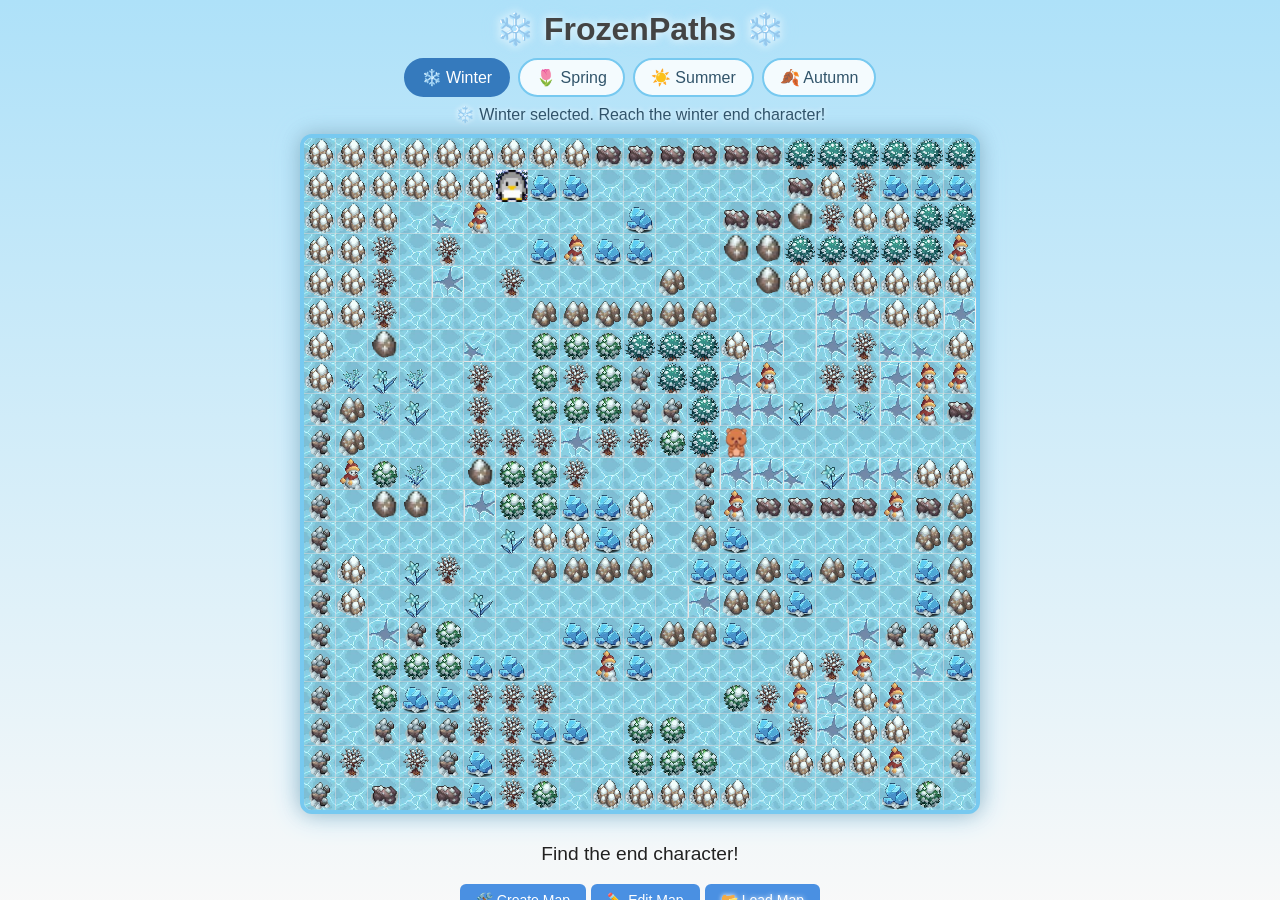
<file: index.html>
<!DOCTYPE html>
<html lang="en">

<head>
  <meta charset="UTF-8">
  <meta name="viewport" content="width=device-width, initial-scale=1.0">
  <title>❄️ FrozenPaths ❄️</title>

  <!-- Snowy background + glow effect -->
  <link rel="stylesheet" href="css/styles.css">
</head>

<body>
  <div id="overlay"></div>

  <h1 class="game-title">❄️ FrozenPaths ❄️</h1>

  <nav class="season-picker" aria-label="Choose a season">
    <button class="season-btn selected" type="button" data-season="winter" aria-pressed="true">❄️ Winter</button>
    <button class="season-btn" type="button" data-season="spring" aria-pressed="false">🌷 Spring</button>
    <button class="season-btn" type="button" data-season="summer" aria-pressed="false">☀️ Summer</button>
    <button class="season-btn" type="button" data-season="autumn" aria-pressed="false">🍂 Autumn</button>
  </nav>
  <p id="seasonStatus" role="status" aria-live="polite">Loading Winter...</p>

  <!-- Loading Screen -->
  <div id="loadingScreen">
    <div class="loader"></div>
    <p>Loading FrozenPaths...</p>
  </div>

  <!-- Canvas -->
  <canvas id="gameCanvas" width="800" height="480"></canvas>

  <!-- UI -->
  <div class="ui">
    <p id="message">Find the end character!</p>

    <!-- New Buttons -->
    <div class="menu">
      <button id="createMapBtn" class="file-btn">🛠️ Create Map</button>

      <button id="editMapBtn" class="file-btn">✏️ Edit Map</button>

      <label id="loadMapLabel" for="customMapInput" class="file-btn">📂 Load Map</label>
      <input type="file" id="customMapInput" accept=".txt" hidden />
    </div>
  </div>

  <!-- Main JS -->
  <script type="module" src="js/main.js"></script>
</body>

</html>
</file>
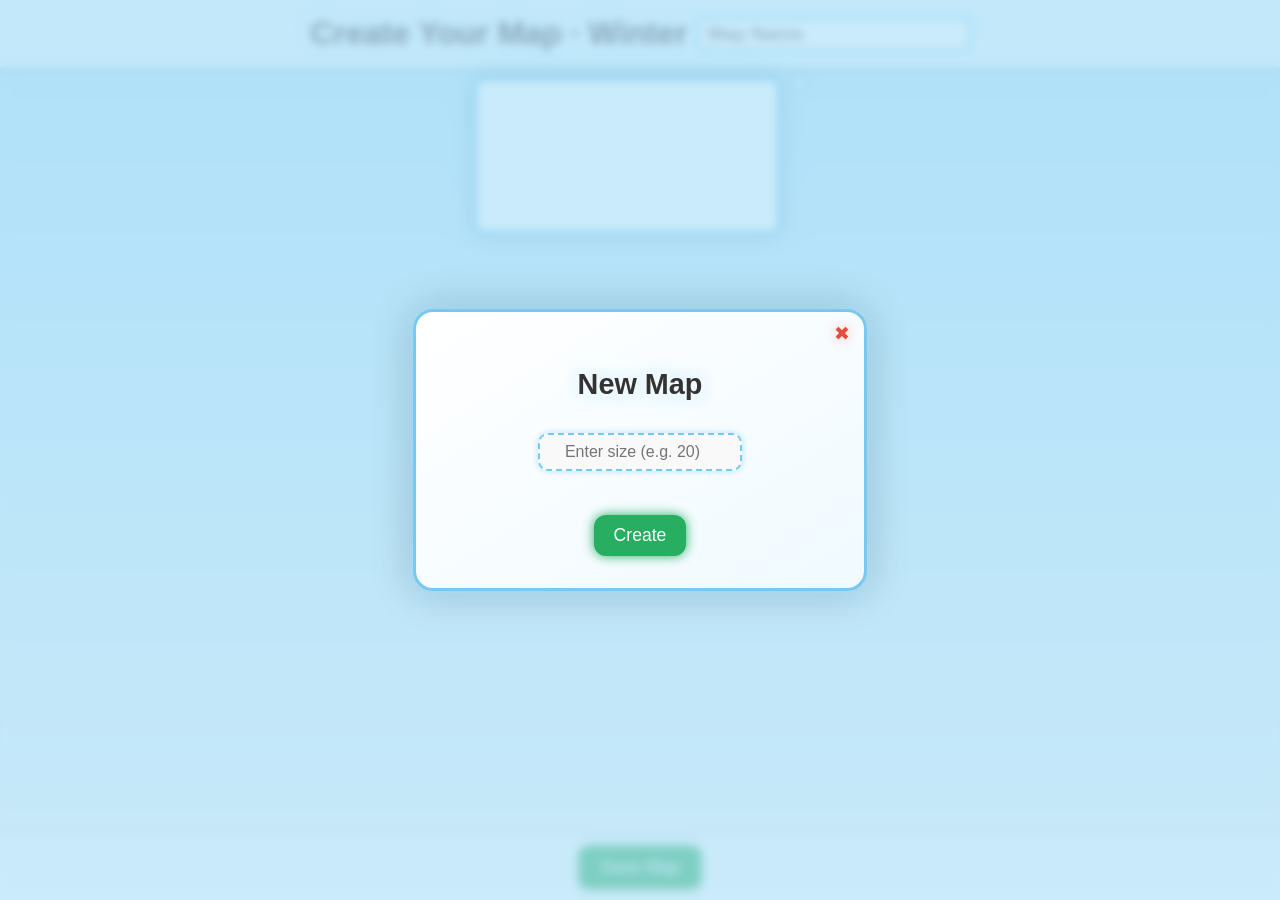
<file: map-creator.html>
<!DOCTYPE html>
<html lang="en">

<head>
  <meta charset="UTF-8">
  <title>Map Editor</title>
  <link rel="stylesheet" href="css/updateMap-styles.css">
</head>

<body>
  <header>
    <h1 class="editor-title">Create Your Map</h1>
    <input id="mapName" type="text" placeholder="Map Name" />
  </header>

  <main id="editorMain">
    <canvas id="editorCanvas"></canvas>
    <div id="tilePalette"></div>
  </main>

  <footer>
    <button id="saveMapBtn">Save Map</button>
  </footer>

  <!-- Map Size Modal -->
  <div id="mapSizeModal" class="modal">
    <div class="modalContent">
      <h2>New Map</h2>
      <div class="mapSizeBox">
        <input type="number" id="mapSizeInput" min="10" max="10000" placeholder="Enter size (e.g. 20)">
      </div>
      <button id="createMapBtn">Create</button>
    </div>
  </div>

  <script type="module" src="./js/create-map.js"></script>
</body>

</html>
</file>
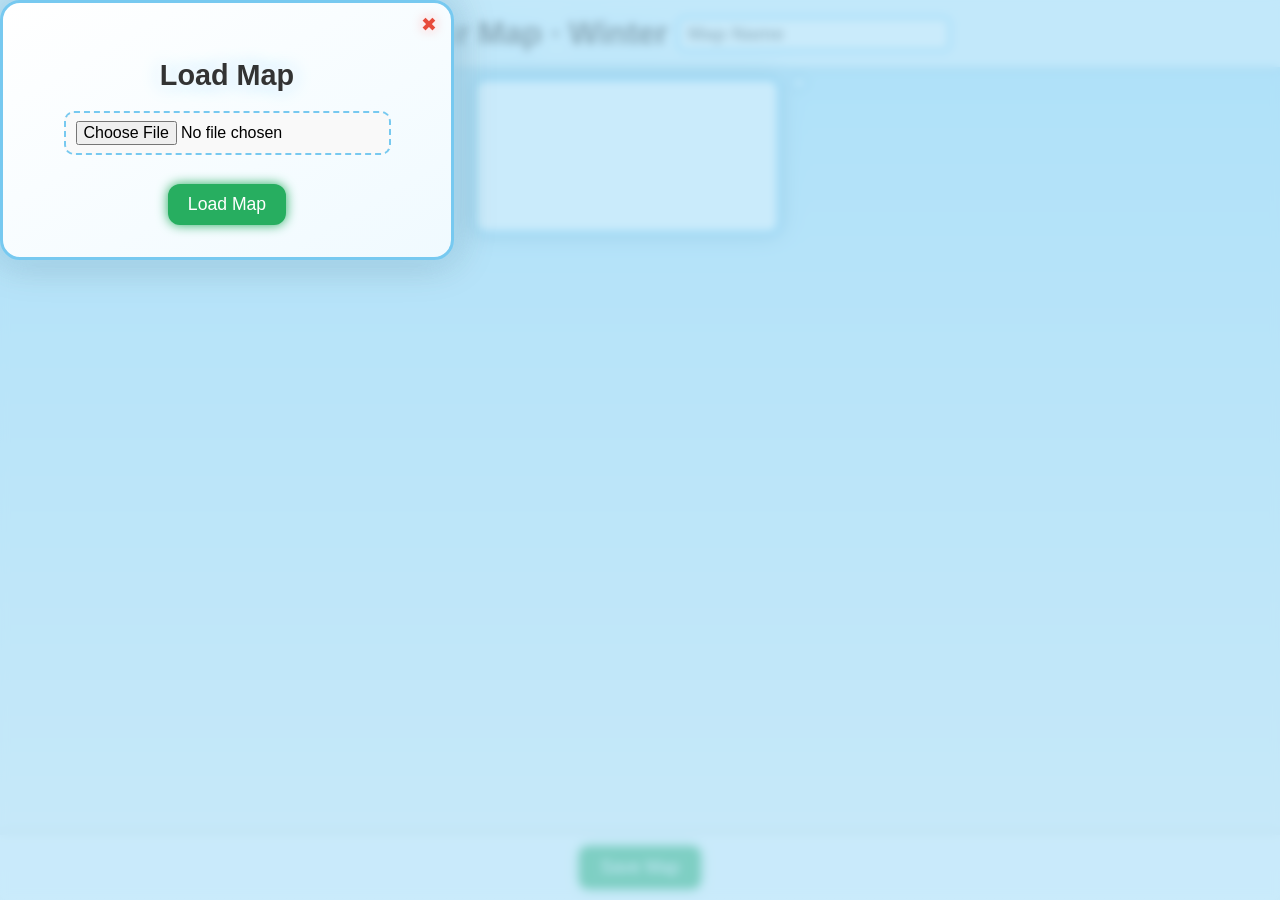
<file: map-editor.html>
<!DOCTYPE html>
<html lang="en">

<head>
    <meta charset="UTF-8">
    <title>Map Editor</title>
    <link rel="stylesheet" href="css/updateMap-styles.css">
</head>

<body>
    <header>
        <h1 class="editor-title">Edit Your Map</h1>
        <input id="mapName" type="text" placeholder="Map Name" />
    </header>

    <main id="editorMain">
        <canvas id="editorCanvas"></canvas>
        <div id="tilePalette"></div>
    </main>

    <footer>
        <button id="saveMapBtn">Save Map</button>
    </footer>

    <!-- Map Load Modal -->
    <div id="mapLoadModal" class="modal">
        <div class="modalContent">
            <h2>Load Map</h2>
            <input type="file" id="mapFileInput" accept=".txt" />
            <button id="loadMapBtn">Load Map</button>
        </div>
    </div>

    <script type="module" src="./js/edit-map.js"></script>
</body>

</html>
</file>
<file: css/styles.css>
body {
  margin: 0;
  padding: 0;
  font-family: 'Comic Sans MS', cursive, sans-serif;
  background: linear-gradient(to bottom, #aee1f9, #f9f9f9); /* snowy sky */
  display: flex;
  flex-direction: column;
  align-items: center;
  justify-content: center;
}

.file-btn {
  display: inline-block;
  padding: 8px 16px;
  background: #4a90e2;
  color: white;
  border-radius: 6px;
  cursor: pointer;
  font-size: 14px;
  border: none;
  outline: none;
  text-decoration: none;
}

.file-btn:hover {
  background: #357abd;
}

.file-btn:disabled,
.file-btn.disabled {
  opacity: 0.5;
  cursor: not-allowed;
  pointer-events: none;
}

.game-title {
  text-align: center;
  color: #444;
  text-shadow: 0 0 10px #fff, 0 0 20px #aee1f9;
  margin: 10px 0;
  font-size: 2rem;
}

.season-picker {
  display: flex;
  flex-wrap: wrap;
  justify-content: center;
  gap: 8px;
  margin: 0 12px 4px;
}

.season-btn {
  padding: 8px 16px;
  color: #31546a;
  background: rgba(255, 255, 255, 0.85);
  border: 2px solid #77c9f0;
  border-radius: 999px;
  font: inherit;
  cursor: pointer;
  transition: background 0.2s, color 0.2s, transform 0.2s;
}

.season-btn:hover {
  transform: translateY(-1px);
  background: #eaf8ff;
}

.season-btn.selected {
  color: white;
  background: #357abd;
  border-color: #357abd;
}

.season-btn:focus-visible,
.file-btn:focus-visible {
  outline: 3px solid #f1b544;
  outline-offset: 2px;
}

#seasonStatus {
  max-width: min(90vw, 800px);
  margin: 4px 12px 10px;
  color: #24465d;
  text-align: center;
  text-shadow: 0 0 5px white;
}

#gameCanvas {
  border: 4px solid #77c9f0;
  border-radius: 12px;
  box-shadow: 0 0 20px rgba(0,0,0,0.2), 0 0 30px #aee1f9;
  background: #fff;
}

.ui {
  margin-top: 10px;
  text-align: center;
  font-size: 1.2rem;
  color: #222;
  text-shadow: 0 0 5px #fff;
}

#overlay {
  position: absolute;
  top: 0;
  left: 0;
  width: 100%;
  height: 100%;
  pointer-events: none; /* allow clicks to go through */
}

#loadingScreen {
  position: fixed;
  inset: 0;
  background: rgba(0, 0, 30, 0.9);
  color: white;
  display: flex;
  flex-direction: column;
  justify-content: center;
  align-items: center;
  font-family: Arial, sans-serif;
  font-size: 1.2rem;
  z-index: 9999;
}

.loader {
  border: 6px solid rgba(255, 255, 255, 0.3);
  border-top: 6px solid #00eaff;
  border-radius: 50%;
  width: 50px;
  height: 50px;
  animation: spin 1s linear infinite;
  margin-bottom: 15px;
}

@keyframes spin {
  100% { transform: rotate(360deg); }
}
</file>
<file: css/updateMap-styles.css>
body {
  margin: 0;
  padding: 0;
  font-family: 'Comic Sans MS', cursive, sans-serif;
  background: linear-gradient(to bottom, #aee1f9, #f9f9f9);
  display: flex;
  flex-direction: column;
  height: 100vh;
  overflow: hidden;
}

header {
  display: flex;
  align-items: center;
  justify-content: center;
  padding: 15px;
  background: rgba(255, 255, 255, 0.7);
  box-shadow: 0 2px 10px rgba(0, 0, 0, 0.1);
}

.modal {
  display: none;
  position: fixed;
  inset: 0;
  z-index: 9999;
  background: rgba(174, 225, 249, 0.65);
  display: flex;
  align-items: center;
  justify-content: center;
  backdrop-filter: blur(4px);
}

.modalContent {
  background: linear-gradient(to bottom right, #ffffff, #f0faff);
  padding: 2rem 1.5rem;
  border-radius: 20px;
  border: 3px solid #77c9f0;
  box-shadow: 0 0 25px #aee1f9, 0 0 40px rgba(0, 0, 0, 0.25);
  width: 90%;
  max-width: 400px;
  text-align: center;
  animation: modalDrop 0.3s ease;
  position: relative;
}

.modalContent h2 {
  margin-bottom: 1.2rem;
  font-size: 1.8rem;
  color: #333;
  text-shadow: 0 0 10px #fff, 0 0 20px #aee1f9;
}

.modalContent input[type="file"],
.modalContent input[type="number"],
.modalContent input[type="text"] {
  display: block;
  margin: 0.8rem auto;
  padding: 8px 10px;
  border: 2px dashed #77c9f0;
  border-radius: 10px;
  background: #f9f9f9;
  cursor: pointer;
  font-size: 1rem;
  transition: 0.2s;
}

.modalContent input:hover {
  background: #eaf8ff;
}

.modalContent button {
  background: #27ae60;
  color: white;
  padding: 10px 20px;
  border: none;
  border-radius: 12px;
  font-size: 1.1rem;
  cursor: pointer;
  box-shadow: 0 0 12px #27ae60;
  transition: 0.2s;
  margin-top: 1rem;
}

.modalContent button:hover {
  background: #2ecc71;
  box-shadow: 0 0 18px #2ecc71;
}

.modalContent::after {
  content: "✖";
  position: absolute;
  top: 10px;
  right: 14px;
  font-size: 1.2rem;
  color: #e74c3c;
  cursor: pointer;
  text-shadow: 0 0 8px #fff, 0 0 12px #ffaaaa;
}

.modalContent::after:hover {
  color: #ff6b6b;
}

@keyframes modalDrop {
  from {
    opacity: 0;
    transform: translateY(-20px) scale(0.95);
  }
  to {
    opacity: 1;
    transform: translateY(0) scale(1);
  }
}

.buttonWrapper {
  width: 100%;
  display: flex;
  justify-content: center;
}

.mapSizeRow {
  display: flex;
  align-items: center;
  gap: 10px;
}

.mapSizeRow input {
  width: 80px;
  padding: 4px 6px;
  font-size: 1rem;
}

.editor-title {
  text-align: center;
  color: #444;
  text-shadow: 0 0 10px #fff, 0 0 20px #aee1f9;
  margin: 0;
  font-size: 2rem;
}

#mapName {
  font-size: 1.2rem;
  font-weight: bold;
  padding: 4px 8px;
  margin-left: 10px;
  border: 2px solid #77c9f0;
  border-radius: 6px;
  background: white;
  color: #222;
  outline: none;
  box-shadow: 0 0 5px #aee1f9;
}

#editorMain {
  flex: 1;
  display: flex;
  flex-direction: row;
  align-items: flex-start;
  justify-content: center;
  padding: 10px;
  gap: 10px;
}

#editorCanvas {
  background: white;
  border: 4px solid #77c9f0;
  border-radius: 12px;
  box-shadow: 0 0 20px rgba(0, 0, 0, 0.2), 0 0 30px #aee1f9;
  flex-shrink: 0;
}

#tilePalette {
  display: grid;
  grid-template-columns: repeat(2, 1fr);
  gap: 4px;
  padding: 4px;
  background: rgba(255, 255, 255, 0.7);
  border: 2px solid #77c9f0;
  border-radius: 10px;
  box-shadow: 0 0 10px rgba(0, 0, 0, 0.15);
  max-height: 90%;
  overflow-y: auto;
}

.tileOption {
  display: flex;
  flex-direction: column;
  align-items: center;
  border: 1px solid transparent;
  padding: 2px;
  cursor: pointer;
  background: #f9f9f9;
  border-radius: 4px;
  font-size: 0.7rem;
}

.tileOption.selected {
  border-color: #007bff;
  background: #eaf3ff;
}

.tileOption img {
  width: 24px;
  height: 24px;
}

footer {
  padding: 12px;
  text-align: center;
  background: rgba(255, 255, 255, 0.8);
  box-shadow: 0 -2px 10px rgba(0, 0, 0, 0.1);
  position: sticky;
  bottom: 0;
  z-index: 10;
}

footer button {
  background: #27ae60;
  color: white;
  padding: 10px 20px;
  border: none;
  border-radius: 8px;
  font-size: 1.1rem;
  cursor: pointer;
  box-shadow: 0 0 10px #27ae60;
  transition: 0.2s;
}

footer button:hover {
  background: #2ecc71;
  box-shadow: 0 0 15px #2ecc71;
}

.mapSizeBox {
  display: flex;
  justify-content: center;
  margin: 1rem 0;
}

.mapSizeBox input {
  width: 180px;
  padding: 10px;
  font-size: 1rem;
  text-align: center;
  border: 2px dashed #77c9f0;
  border-radius: 10px;
  background: #f9f9f9;
  outline: none;
  transition: 0.2s;
  box-shadow: 0 0 6px #aee1f9;
}

.mapSizeBox input:hover,
.mapSizeBox input:focus {
  background: #eaf8ff;
  box-shadow: 0 0 12px #77c9f0;
}
</file>
